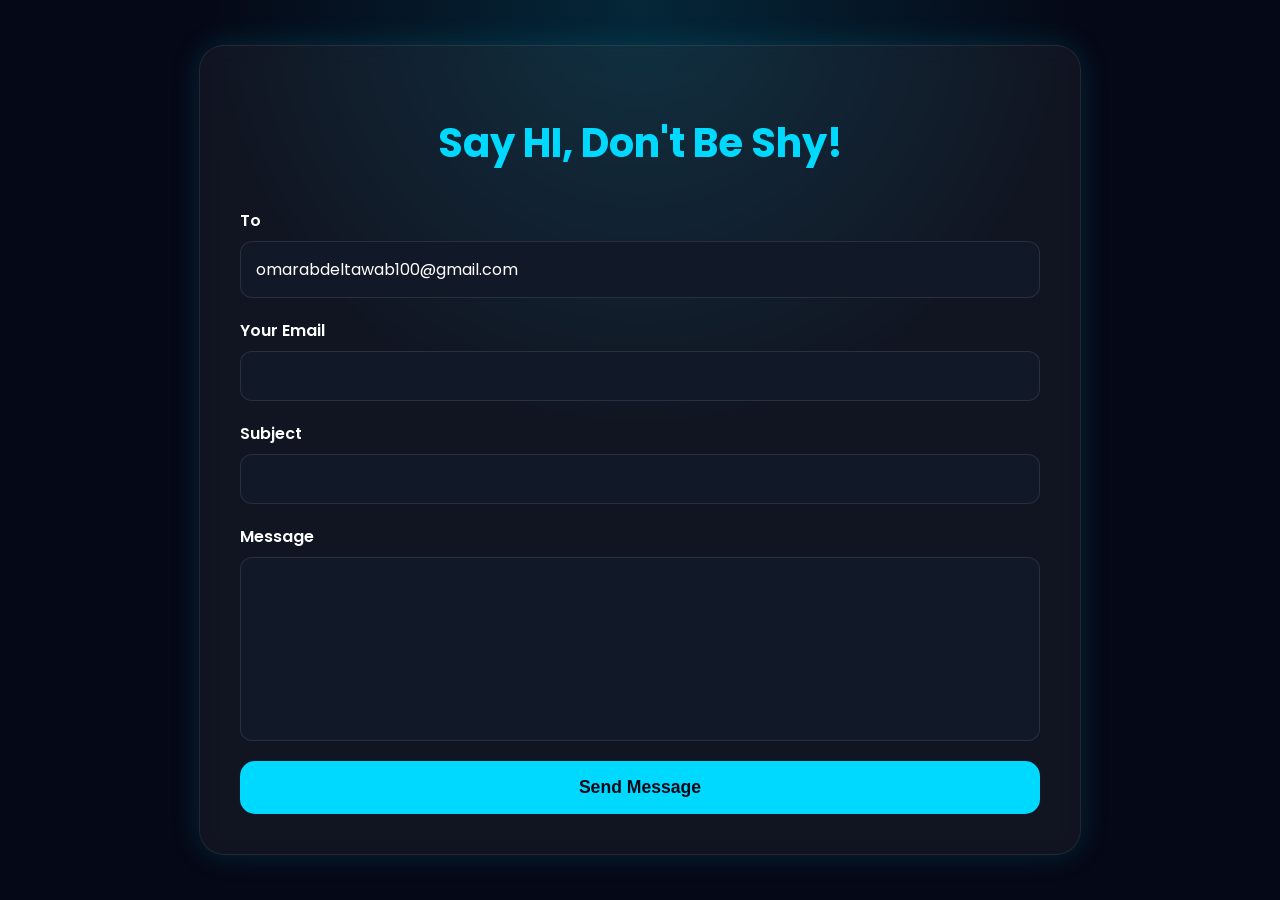
<file: contact.html>
<!DOCTYPE html>
<html lang="en">
<head>
    <meta charset="UTF-8">
    <meta name="viewport" content="width=device-width, initial-scale=1.0">
    <title>Contact Omar</title>
    <link rel="stylesheet" href="contact.css">
    <link href="https://fonts.googleapis.com/css2?family=Poppins:wght@300;400;500;600;700;800&display=swap" rel="stylesheet">

</head>
<body>

<div class="contact-container">

    <h1>Say HI, Don't Be Shy!</h1>

    <form action="mailto:omarabdeltawab100@gmail.com" method="post" enctype="text/plain">

        <div class="input-group">
            <label>To</label>
            <input type="email"
                    value="omarabdeltawab100@gmail.com"
                    readonly class="my-email">
        </div>

        <div class="input-group">
            <label>Your Email</label>
            <input type="email"
                    name="email"
                    required>
        </div>

        <div class="input-group">
            <label>Subject</label>
            <input type="text"
                    name="subject"
                    required>
        </div>

        <div class="input-group">
            <label>Message</label>
            <textarea name="message"
                        rows="8"
                        required></textarea>
        </div>

        <button type="submit">
            Send Message
        </button>

    </form>

</div>

</body>
</html>
</file>
<file: contact.css>
body{
    margin:0;
    padding:0;
    min-height:100vh;

    display:flex;
    justify-content:center;
    align-items:center;

    background:
    radial-gradient(circle at top,
    rgba(0,217,255,.15),
    transparent 40%),
    #050816;

    font-family:'Poppins',sans-serif;
}

.my-email
{
        font-family:'Poppins',sans-serif;
}

.contact-container{
    width:90%;
    max-width:800px;
    background:rgba(255,255,255,.05);
    border:1px solid rgba(255,255,255,.08);
    border-radius:25px;
    padding:40px;
    backdrop-filter:blur(10px);
    box-shadow:
    0 0 30px rgba(0,217,255,.15);
}

.contact-container h1{
    text-align:center;
    color:#00d9ff;
    margin-bottom:35px;
    font-size:2.5rem;
}

.input-group{
    display:flex;
    flex-direction:column;
    margin-bottom:20px;
}

.input-group label{
    color:white;
    margin-bottom:8px;
    font-weight:600;
}

.input-group input,
.input-group textarea{
    background:#111827;
    border:1px solid rgba(255,255,255,.1);
    border-radius:12px;
    padding:15px;
    color:white;
    font-size:1rem;
    outline:none;
    transition:.3s;
}

.input-group input:focus,
.input-group textarea:focus{
    border-color:#00d9ff;
    box-shadow:
    0 0 15px rgba(0,217,255,.3);
}

.input-group textarea{
    resize:none;
}

button{
    width:100%;
    padding:16px;
    border:none;
    border-radius:15px;
    background:#00d9ff;
    color:#050816;
    font-size:1.1rem;
    font-weight:700;
    cursor:pointer;
    transition:.3s;
}

button:hover{
    transform:translateY(-3px);
    box-shadow:
    0 0 25px rgba(0,217,255,.5);
}

@media (max-width: 600px){
    .contact-container{
        width:calc(100% - 32px);
        padding:24px 18px;
    }

    .contact-container h1{
        font-size:clamp(1.7rem, 8vw, 2.2rem);
        overflow-wrap:anywhere;
    }

    .input-group input,
    .input-group textarea{
        min-width:0;
        max-width:100%;
    }
}
</file>
